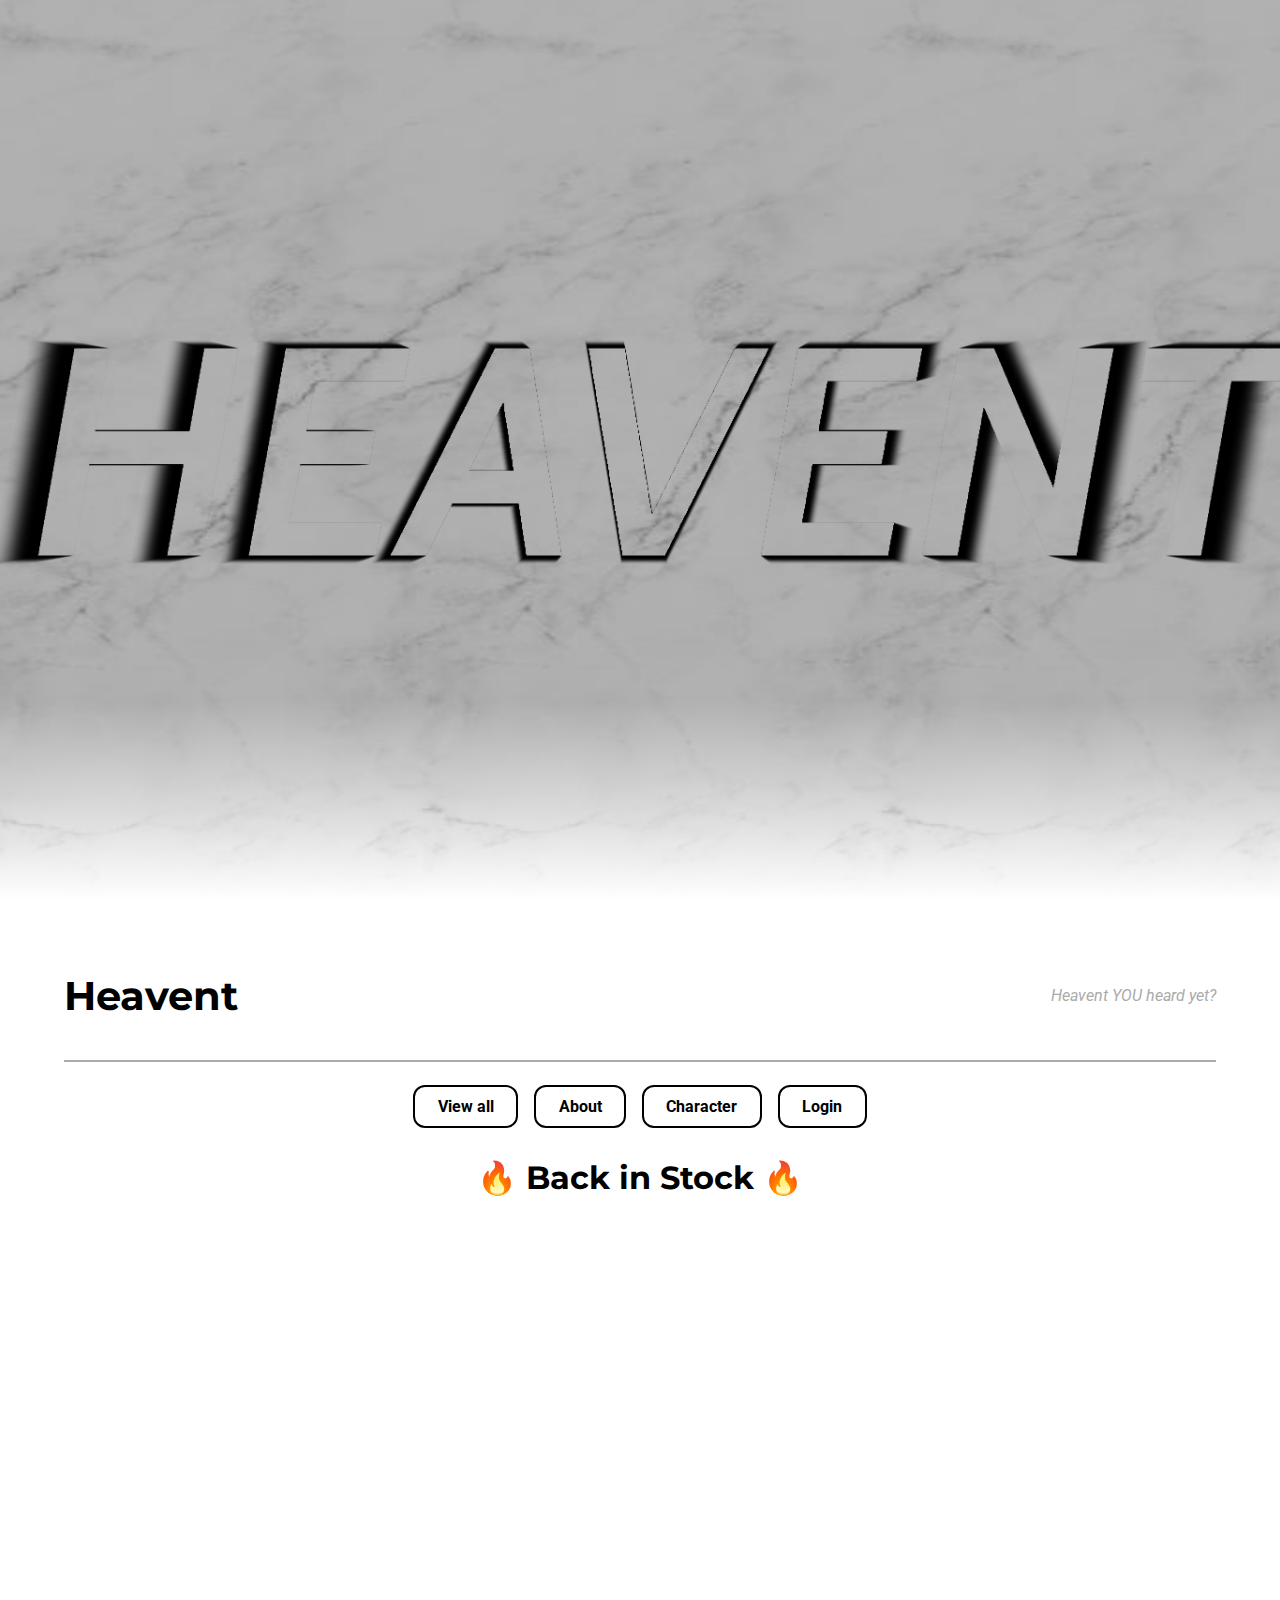
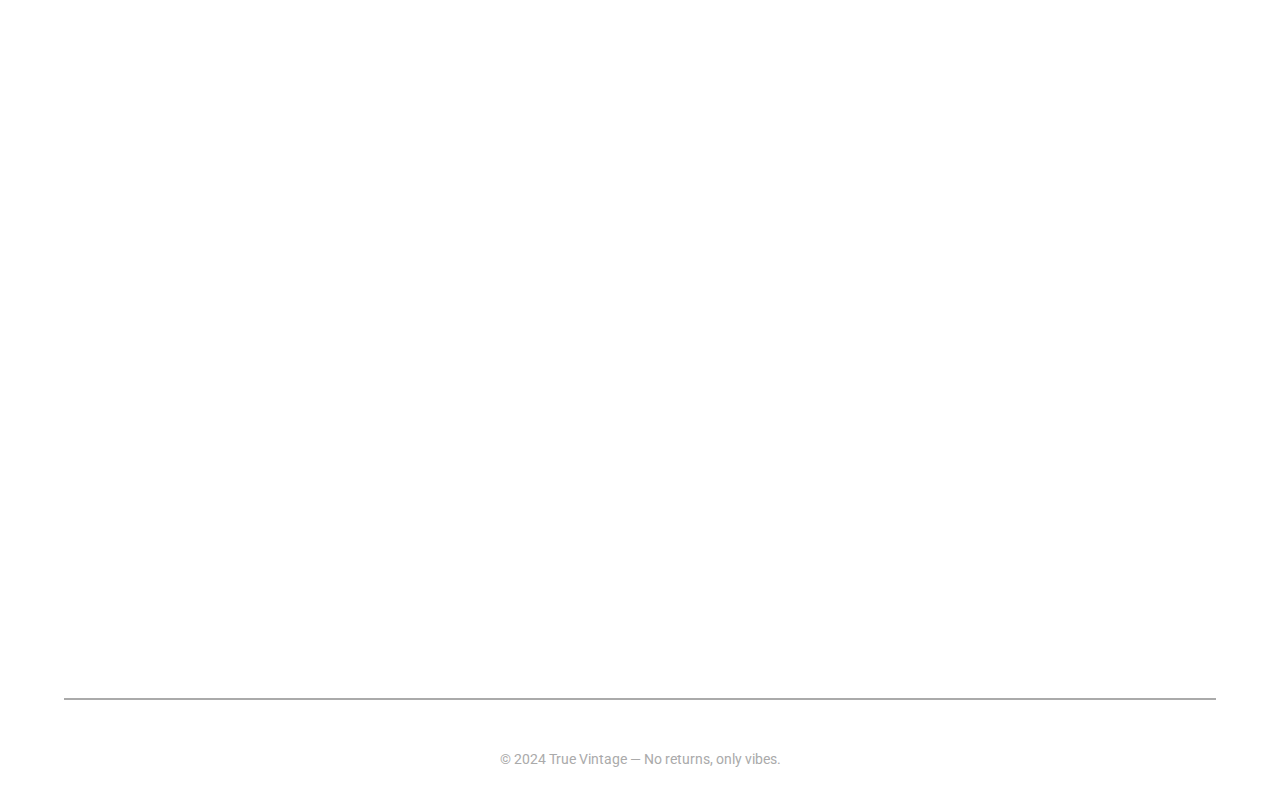
<file: index.html>
<!DOCTYPE html>
<html lang="de">
<head>
  <meta charset="UTF-8" />
  <meta name="viewport" content="width=device-width, initial-scale=1.0, maximum-scale=1.0, user-scalable=no" />
  <title>Heavent</title>
  <link href="https://fonts.googleapis.com/css2?family=Montserrat:wght@700&family=Roboto:wght@400;500&display=swap" rel="stylesheet" />
  <link rel="icon" href="/Logo.png" type="image/x-icon">
  <link rel="shortcut icon" href="/Logo.png" type="image/x-icon">
  <link rel="stylesheet" href="style.css" />
</head>
<body>
  <section class="hero">
    <h1 class="hero-brand"></h1>
  </section>

  <div class="main-content">
    <header>
      <h1 class="brand-name">Heavent</h1>
      <p class="tagline">Heavent YOU heard yet?</p>
    </header>

    <nav>
      <ul>
        <li><a href="view-all.html" class="nav-button">View all</a></li>
        <li><a href="about.html" class="nav-button">About</a></li>
        <li><a href="character.html" class="nav-button">Character</a></li>
        <li><a href="login.html" class="nav-button">Login</a></li>
      </ul>
    </nav>

    <section class="featured">
      <h3 class="section-title">🔥 Back in Stock 🔥</h3>
      <div class="grid">
        <article class="item-card">
          <div class="item-image" style="background-image: url('coming-soon.png');">
            <span class="price-tag">€199</span>
          </div>
          <div class="item-info">
            <h4>Nike Air Max 97 "Silver Bullet" (1998)</h4>
            <p>Found in a Tokyo storage unit. OG box.</p>
            <button class="buy-button">Buy Now</button>
          </div>
        </article>

        <article class="item-card">
          <div class="item-image" style="background-image: url('coming-soon.png');">
            <span class="price-tag">€199</span>
          </div>
          <div class="item-info">
            <h4>Nike Air Max 97 "Silver Bullet" (1998)</h4>
            <p>Found in a Tokyo storage unit. OG box.</p>
            <button class="buy-button">Buy Now</button>
          </div>
        </article>

        <article class="item-card">
          <div class="item-image" style="background-image: url('coming-soon.png');">
            <span class="price-tag">€199</span>
          </div>
          <div class="item-info">
            <h4>Nike Air Max 97 "Silver Bullet" (1998)</h4>
            <p>Found in a Tokyo storage unit. OG box.</p>
            <button class="buy-button">Buy Now</button>
          </div>
        </article>

        <article class="item-card">
          <div class="item-image" style="background-image: url('coming-soon.png');">
            <span class="price-tag">€89</span>
          </div>
          <div class="item-info">
            <h4>Vintage Metallica Tour Tee (1992)</h4>
            <p>Worn once, washed never.</p>
            <button class="buy-button">Buy Now</button>
          </div>
        </article>
      </div>
    </section>

    <footer>
      <p class="footer-text">© 2024 True Vintage — No returns, only vibes.</p>
    </footer>
  </div>

  <script src="index.js"></script>
</body>
</html>
</file>
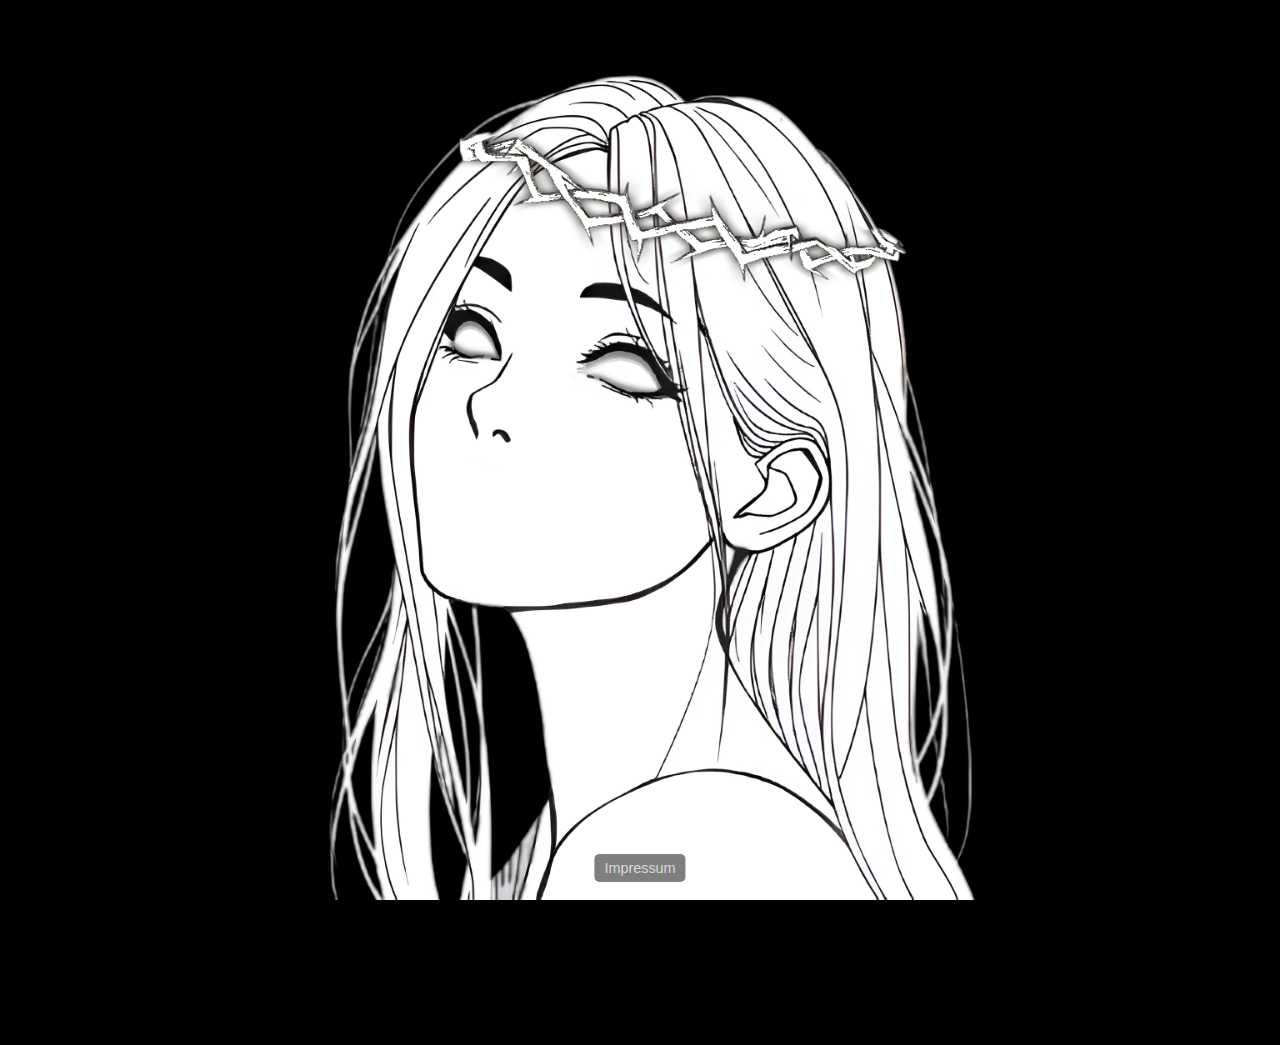
<file: about.html>
<!DOCTYPE html>
<html lang="de">
<head>
    <meta charset="UTF-8">
    <meta name="viewport" content="width=device-width, initial-scale=1.0">
    <title>Heavent - PNG-Striche eingefügt</title>
    <style>
        body {
            margin: 0;
            overflow: hidden; /* Verhindert Scrollbalken */
            display: flex;
            flex-direction: column;
            justify-content: flex-end; /* Inhalt (Container mit Bild) am unteren Rand ausrichten */
            min-height: 100vh;
            background-color: #000000; /* Schwarzer Hintergrund, passend zur Skizze */
        }

        /* --- Hintergrundbild und dessen Animation --- */
        .image-wrapper {
            width: 100vw;
            height: 100vh;
            display: flex;
            justify-content: center;
            align-items: flex-end;
            position: relative;
            overflow: hidden;
            animation: shrinkWrapper 1s forwards ease-out; /* Animation auf den Wrapper anwenden */
            transform-origin: center bottom;
            z-index: 1; /* NEW: Set higher than content initially, but lower than boxes/lines */
                                    /* We'll handle visual layering for the "behind" effect with initial positioning */
        }

        .background-image {
            max-width: 100%;
            max-height: 100%;
            object-fit: contain;
            display: block;
        }

        @keyframes shrinkWrapper {
            from {
                transform: scale(1);
            }
            to {
                transform: scale(0.8); /* Endgröße: 80% */
            }
        }

        /* --- Hauptinhalt (Titel) --- */
        .content {
            position: absolute;
            top: 0;
            left: 0;
            width: 100%;
            height: 100%;
            display: flex;
            flex-direction: column; /* Für Überschrift und Untertitel */
            justify-content: flex-start; /* Oben ausrichten */
            align-items: center; /* Horizontal zentrieren */
            padding-top: 5vh; /* Abstand vom oberen Rand */
            z-index: 0; /* NEW: Start behind the image. Will "pop out" with transform. */
            text-align: center;
            color: white;
            font-family: Arial, sans-serif;
            text-shadow: 2px 2px 4px rgba(0, 0, 0, 0.5);
            pointer-events: none; /* Macht den Content-Div durchklickbar */

            /* NEW: Initial state for animation */
            opacity: 0;
            transform: translateY(100px); /* Start hidden below its final position */
        }

        .content > * {
            pointer-events: auto; /* Macht die Elemente im Content-Div wieder klickbar */
        }

        .content h1 {
            font-size: 4em; /* Größere Schrift für "Heavent" */
            margin-bottom: 5px; /* Weniger Abstand zur Unterzeile */
            letter-spacing: 2px; /* Etwas Abstand zwischen den Buchstaben */
            text-shadow: 4px 1px 20px rgb(255, 255, 255);
        }

        .content p {
            font-size: 1.5em; /* "Not Heaven" etwas größer */
            margin-top: 0;
            opacity: 0.7; /* Leicht transparent */
        }

        /* NEW: Keyframes for the title pop-up animation */
        @keyframes contentPopUp {
            from {
                opacity: 0;
                transform: translateY(100px); /* Start below final position */
            }
            to {
                opacity: 1;
                transform: translateY(0); /* End at final position */
            }
        }

        /* --- SVG-Container für PNGs --- */
        .svg-images-container {
            position: absolute;
            top: 0;
            left: 0;
            width: 100%;
            height: 100%;
            z-index: 1; /* NEW: Adjusted to be between image and boxes, same as image-wrapper */
            pointer-events: none; /* PNGs sollen nicht klickbar sein */
            opacity: 1; /* Der Container selbst ist sichtbar, die Images werden animiert */
        }

        /* Standard-Initialzustand für alle Striche (wird per JS überschrieben) */
        .svg-images-container image {
            opacity: 0; /* Standardmäßig unsichtbar */
            clip-path: inset(0 100% 0 0); /* Dies ist ein Fallback und wird per JS angepasst */
        }

        /* Keyframes für den individuellen Striche-Fade-in */
        /* Strich wächst von RECHTS nach LINKS (vom Zentrum der Seite weg) */
        @keyframes drawLineFromRightToLeft {
            0% { opacity: 0; clip-path: inset(0 0 0 100%); } /* Rechts komplett abgeschnitten */
            100% { opacity: 1; clip-path: inset(0 0 0 0); } /* Voll sichtbar */
        }

        /* Strich wächst von LINKS nach RECHTS (vom Zentrum der Seite weg) */
        @keyframes drawLineFromLeftToRight {
            0% { opacity: 0; clip-path: inset(0 100% 0 0); } /* Links komplett abgeschnitten */
            100% { opacity: 1; clip-path: inset(0 0 0 0); } /* Voll sichtbar */
        }

        /* --- Glasboxen --- */
        .glass-box-container {
            position: absolute;
            top: 0;
            left: 0;
            width: 100%;
            height: 100%;
            z-index: 2; /* Still highest */
            pointer-events: none; /* Container selbst nicht klickbar */
        }

        .glass-box {
            position: absolute;
            width: 300px; /* Breite der Box */
            height: 270px; /* Höhe der Box */
            background-color: #030303; /* Leicht transparentes Schwarz */
            border: 1px solid rgba(255, 255, 255, 0.2); /* Heller Rand */
            border-radius: 8px; /* Leicht abgerundete Ecken */
            backdrop-filter: blur(8px); /* Der "Glas"-Effekt */
            -webkit-backdrop-filter: blur(8px); /* Für Safari */
            opacity: 0; /* Startet unsichtbar */
            transform: translateY(20px); /* Startet leicht verschoben, um einen "Pop-in" Effekt zu haben */
            pointer-events: auto; /* Die Boxen selbst sollen klickbar sein, falls nötig */

            /* Flexbox für den Inhalt der Box */
            display: flex;
            flex-direction: column; /* Inhalt vertikal anordnen */
            align-items: center; /* Horizontale Zentrierung der Elemente */
            justify-content: center; /* Vertikale Zentrierung des gesamten Inhalts (Bild + Text) */
            gap: 15px; /* Abstand zwischen Bild und Text */

            padding: 15px; /* Einheitlicher Innenabstand */
            box-sizing: border-box; /* Padding in die Breite/Höhe einbeziehen */

            font-size: 1.2em;
            color: white;
            text-shadow: 1px 1px 2px rgba(0, 0, 0, 0.3);
        }

        /* Positionierung der einzelnen Boxen - diese sollten zu den Endpunkten der "Linien" passen */
        .box-top-left {
            top: 15%;
            left: 5%;
        }

        .box-top-right {
            top: 15%;
            right: 5%;
        }

        .box-bottom-left {
            bottom: 15%;
            left: 5%;
        }

        .box-bottom-right {
            bottom: 15%;
            right: 5%;
        }

        /* Animation für die Boxen */
        @keyframes fadeInAndSlideUp {
            from {
                opacity: 0;
                transform: translateY(20px);
            }
            to {
                opacity: 1;
                transform: translateY(0);
            }
        }

        /* --- STYLES FÜR BOX-INHALTE --- */
        .glass-box img {
            max-width: 100%;
            max-height: 70%;
            height: auto;
            display: block;
            object-fit: contain;
            flex-shrink: 0;
        }

        .glass-box .box-text {
            font-size: 0.9em;
            text-align: center;
            line-height: 1.4;
            opacity: 0.8;
            display: flex;
            align-items: center;
            justify-content: center;
            padding: 0;
        }

        /* --- Neuer Style für den Impressum-Link --- */
        .impressum-link-container {
            position: absolute; /* Position absolut zum Body */
            bottom: 2vh; /* Abstand vom unteren Rand des Viewports */
            left: 50%; /* Horizontal zentrieren */
            transform: translateX(-50%); /* Exakte Zentrierung */
            z-index: 10; /* Soll über allem anderen liegen */
            text-align: center;
            padding: 5px 10px;
            background-color: rgba(0, 0, 0, 0.5); /* Leichter, transparenter Hintergrund */
            border-radius: 5px;
            pointer-events: auto; /* Muss klickbar sein */
        }

        .impressum-link-container a {
            color: rgba(255, 255, 255, 0.7); /* Hellerer, leicht transparenter Text */
            text-decoration: none; /* Keine Unterstreichung */
            font-family: Arial, sans-serif;
            font-size: 0.9em;
            transition: color 0.3s ease; /* Übergang für Hover-Effekt */
        }

        .impressum-link-container a:hover {
            color: white; /* Weiß bei Hover */
            text-decoration: underline; /* Unterstreichung bei Hover */
        }
    </style>
</head>
<body>
    <div class="image-wrapper">
        <img src="Logo.png" alt="Hintergrundbild" class="background-image">
    </div>

    <div class="content" id="mainTitleContent"> <div>
            <h1>Heavent</h1>
            <p>Heaven't YOU Heard Yet?</p>
        </div>
    </div>

    <svg class="svg-images-container" viewBox="0 0 1000 1000" preserveAspectRatio="xMidYMid meet">
        <image id="strich1" href="strich.png" x="50" y="400" width="150" height="20"
                transform="rotate(30 225 310) translate(0, 0)"></image>

        <image id="strich2" href="strich.png" x="800" y="400" width="150" height="20"
                transform="rotate(-30 775 310) translate(0, 0)"></image>

        <image id="strich3" href="strich.png" x="10" y="600" width="150" height="20"
                transform="rotate(-30 225 710) translate(0, 0)"></image>

        <image id="strich4" href="strich.png" x="850" y="600" width="150" height="20"
                transform="rotate(30 775 710) translate(0, 0)"></image>
    </svg>

    <div class="glass-box-container">
        <div id="box1" class="glass-box box-top-left">
            <img src="idea.png" alt="Icon 1">
            <p class="box-text">Latest Drop!</p>
        </div>
        <div id="box2" class="glass-box box-top-right">
            <img src="idea.png" alt="Icon 2">
            <p class="box-text">Rabatte</p>
        </div>
        <div id="box3" class="glass-box box-bottom-left">
            <img src="Mockup.png" alt="Icon 3">
            <p class="box-text">Collection</p>
        </div>
        <div id="box4" class="glass-box box-bottom-right">
            <img src="idea.png" alt="Icon 4">
            <p class="box-text">Account</p>
        </div>
    </div>

    <div class="impressum-link-container">
        <a href="impressum.html" target="_blank">Impressum</a>
    </div>

    <script>
    document.addEventListener('DOMContentLoaded', () => {
        const imageWrapper = document.querySelector('.image-wrapper');
        const svgImagesContainer = document.querySelector('.svg-images-container');
        const glassBoxes = document.querySelectorAll('.glass-box');
        const pngImages = document.querySelectorAll('.svg-images-container image');
        const mainTitleContent = document.getElementById('mainTitleContent'); // Get the main title content div

        // --- Global timings for animations ---
        // REDUCED: Duration of background image shrink in ms
        const initialImageShrinkDuration = 700; // Was 1000ms, now 0.7 seconds

        const pngFadeInDuration = 800; // Duration of a single PNG animation in ms
        const delayBetweenPNGs = 50; // ms delay between starting individual PNGs

        const boxAnimationStartDelay = 400; // Milliseconds after simultaneous start of Logo & Strokes
        const boxFadeInDuration = 800; // Duration of a single box animation in ms

        // Adjusted: Animation timing for the main title content
        // Start even closer to the shrink end, or just after it.
        const contentAnimationStartDelay = initialImageShrinkDuration - 100; // Was -200, now -100 (starts later relative to shrink, but shrink itself is faster)
        const contentAnimationDuration = 800; // Duration of title pop-up animation

        const imgElement = document.querySelector('.background-image');

        // Function to safely start all animations once the background image is loaded
        const initializeAnimations = () => {
            console.log('Background image loaded or animation readiness reached. Starting animation sequence...');
            startAnimations();
        };

        // Event listener for image load
        imgElement.addEventListener('load', initializeAnimations);
        imgElement.addEventListener('error', () => {
            console.error('Error loading background image! Check path: ' + imgElement.src);
            // If image fails to load, proceed with animations after a very short delay
            setTimeout(initializeAnimations, 100);
        });

        // Check if image is already loaded (from cache)
        if (imgElement.complete) {
            initializeAnimations();
        }


        function getAnimationAndInitialClipPathForStroke(imgElement) {
            const svgRect = svgImagesContainer.getBoundingClientRect();
            const svgCenterX = svgRect.left + svgRect.width / 2;

            const imgRect = imgElement.getBoundingClientRect();
            const imgCenterX = imgRect.left + imgRect.width / 2;

            if (imgCenterX < svgCenterX) {
                return {
                    animationName: 'drawLineFromRightToLeft',
                    initialClipPath: 'inset(0 0 0 100%)'
                };
            } else {
                return {
                    animationName: 'drawLineFromLeftToRight',
                    initialClipPath: 'inset(0 100% 0 0)'
                };
            }
        }

        function startAnimations() {
            console.log('Starting PNG phase (parallel to image shrink)...');

            pngImages.forEach((img, index) => {
                const delay = (index * delayBetweenPNGs / 1000); // Delay in seconds
                const { animationName, initialClipPath } = getAnimationAndInitialClipPathForStroke(img);

                img.style.clipPath = initialClipPath;
                img.style.opacity = '0';

                img.style.animation = `${animationName} ${pngFadeInDuration / 1000}s ease-out ${delay}s forwards`;
                console.log(`PNG ${index + 1} animation '${animationName}' started with delay ${delay * 1000}ms.`);
            });

            setTimeout(() => {
                console.log('Starting box phase (parallel and overlapping with PNGs)...');
                glassBoxes.forEach((box) => {
                    box.style.animation = `fadeInAndSlideUp ${boxFadeInDuration / 1000}s forwards ease-out`;
                    console.log(`Box started.`);
                });
            }, boxAnimationStartDelay);

            // Trigger the main title pop-up animation
            setTimeout(() => {
                console.log('Starting title pop-up animation...');
                mainTitleContent.style.animation = `contentPopUp ${contentAnimationDuration / 1000}s forwards ease-out`;
            }, contentAnimationStartDelay);
        }
    });
    </script>
</body>
</html>
</file>
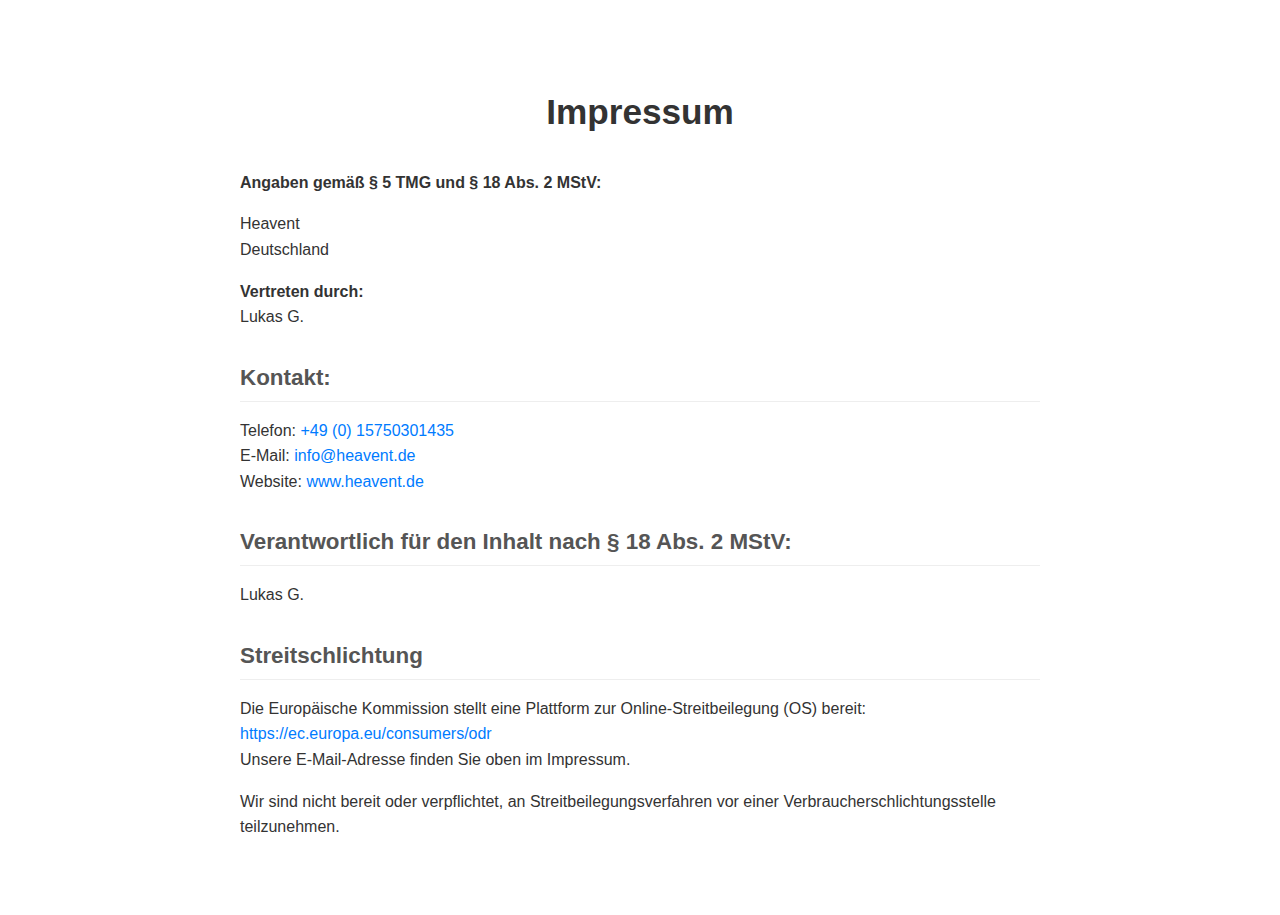
<file: impressum.html>
<!DOCTYPE html>
<html lang="en">
<head>
    <meta charset="UTF-8">
    <meta name="viewport" content="width=device-width, initial-scale=1.0">
    <title>Impressum</title>
    <link rel="stylesheet" href="impressum.css" />
</head>
<body>
    <div class="impressum-container">
    <h1>Impressum</h1>

    <p><strong>Angaben gemäß § 5 TMG und § 18 Abs. 2 MStV:</strong></p>

    <p>
        Heavent<br>
        Deutschland
    </p>

    <p><strong>Vertreten durch:</strong><br>
    Lukas G.</p>

    <h2>Kontakt:</h2>
    <p>
        Telefon: <a href="tel:[Deine Telefonnummer, z.B. +4915750301435]">+49 (0) 15750301435</a><br>
        E-Mail: <a href="mailto:[Deine E-Mail-Adresse, z.B. support@heavent.de]">info@heavent.de</a><br>
        Website: <a href="[Deine Website-URL, z.B. https://www.heavent.de]" target="_blank" rel="noopener">www.heavent.de</a>
    </p>


    <h2>Verantwortlich für den Inhalt nach § 18 Abs. 2 MStV:</h2>
    <p>
        Lukas G.<br>
    </p>

    <h2>Streitschlichtung</h2>
    <p>
        Die Europäische Kommission stellt eine Plattform zur Online-Streitbeilegung (OS) bereit: <br class="mobile-break"><a href="https://ec.europa.eu/consumers/odr" target="_blank" rel="noopener">https://ec.europa.eu/consumers/odr</a><br>
        Unsere E-Mail-Adresse finden Sie oben im Impressum.
    </p>
    <p>
        Wir sind nicht bereit oder verpflichtet, an Streitbeilegungsverfahren vor einer Verbraucherschlichtungsstelle teilzunehmen.
    </p>
</div>
</body>
</html>
</file>
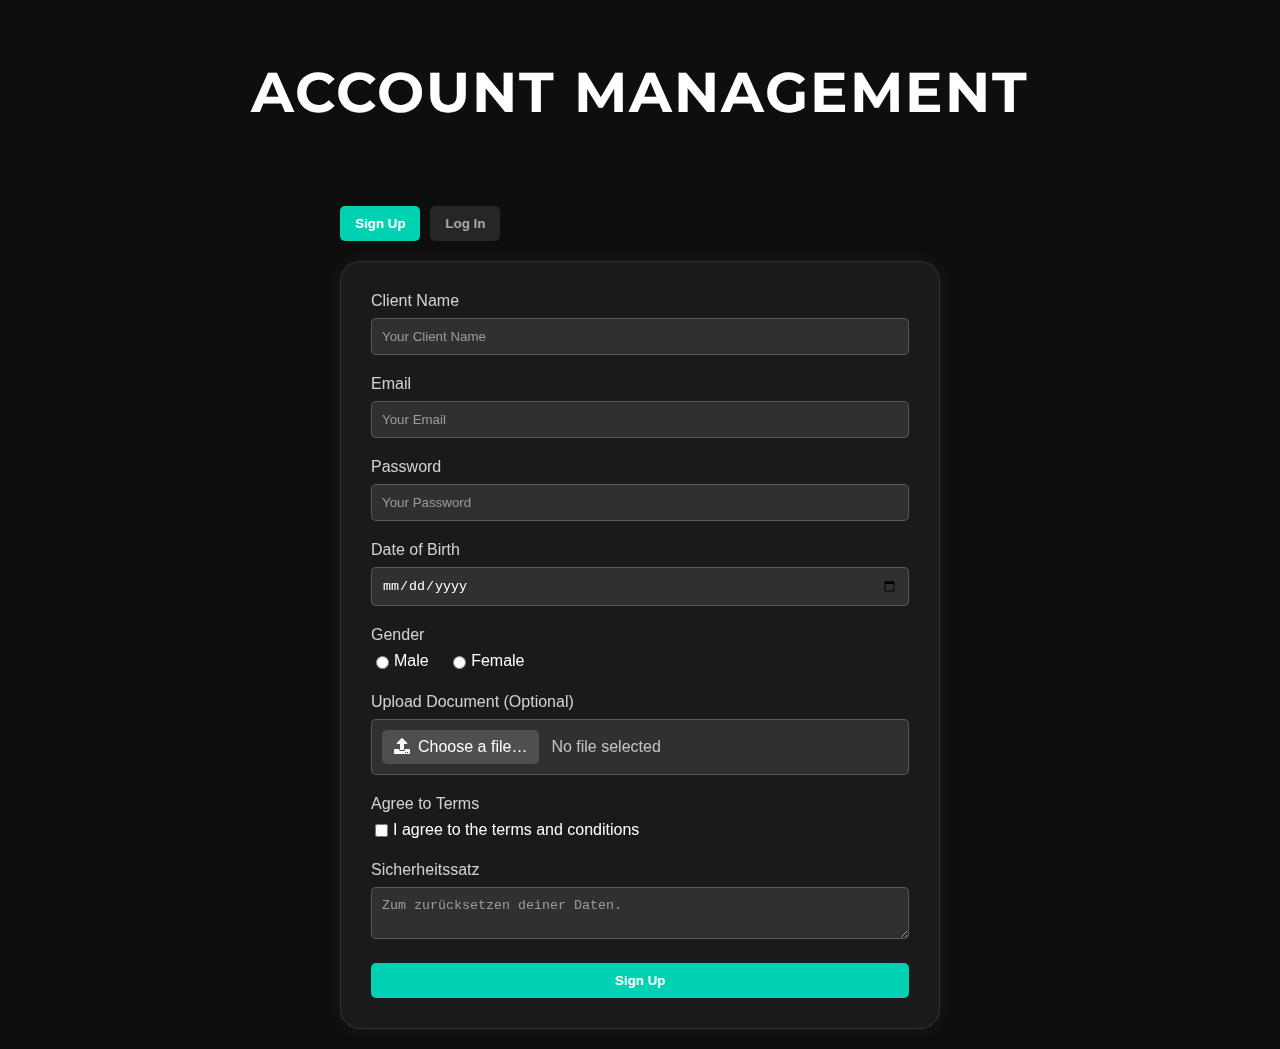
<file: login.html>
<!DOCTYPE html>
<html lang="de">
<head>
    <meta charset="UTF-8" />
    <meta name="viewport" content="width=device-width, initial-scale=1.0" />
    <title>Account Management</title>
    <link href="https://fonts.googleapis.com/css2?family=Montserrat:wght@900&display=swap" rel="stylesheet" />
    <link rel="stylesheet" href="https://cdnjs.cloudflare.com/ajax/libs/font-awesome/5.15.4/css/all.min.css">
    <style>
        body {
            margin: 0;
            padding: 0;
            background: #0e0e0e;
            font-family: 'Arial', sans-serif;
            color: white;
            display: flex;
            flex-direction: column;
            justify-content: center;
            align-items: center;
            min-height: 100vh;
            padding: 20px;
            box-sizing: border-box;
        }

        h1 {
            width: 100%;
            text-align: center;
            font-family: 'Montserrat', sans-serif;
            font-size: 3.5em;
            margin-bottom: 50px;
            letter-spacing: 2px;
            text-transform: uppercase;
            color: white;
            flex-shrink: 0;
            padding-bottom: 30px;
        }

        .form-card {
            max-width: 600px;
            width: 100%;
            background: rgba(255, 255, 255, 0.05);
            border: 1px solid rgba(255, 255, 255, 0.1);
            border-radius: 20px;
            padding: 30px;
            backdrop-filter: blur(8px);
            box-shadow: 0 0 20px rgba(255, 255, 255, 0.05);
            box-sizing: border-box;
            transition: transform 0.3s ease;
        }

        .form-card:hover {
            transform: translateY(-10px);
        }

        .form-card.hidden {
            display: none;
        }

        .form-field {
            margin-bottom: 20px;
        }

        .form-field .label {
            display: block;
            font-size: 1em;
            margin-bottom: 8px;
            opacity: 0.8;
        }

        .form-field .input,
        .form-field .textarea,
        .form-field .file-upload {
            width: 100%;
            padding: 10px;
            background: rgba(255, 255, 255, 0.1);
            border: 1px solid rgba(255, 255, 255, 0.2);
            border-radius: 5px;
            color: white;
            box-sizing: border-box;
            transition: border-color 0.3s ease;
        }

        .form-field .input:focus,
        .form-field .textarea:focus {
            outline: none;
            border-color: #00d1b2;
        }

        .form-field .input::placeholder,
        .form-field .textarea::placeholder {
            color: rgba(255, 255, 255, 0.5);
        }

        .radio-group label,
        .checkbox-group label {
            margin-right: 15px;
            cursor: pointer;
            display: inline-flex;
            align-items: center;
        }

        .radio-group input[type="radio"],
        .checkbox-group input[type="checkbox"] {
            margin-right: 5px;
        }

        .file-upload {
            display: flex;
            align-items: center;
            gap: 10px;
            padding: 0;
        }

        .file-label {
            display: flex;
            flex-grow: 1;
            align-items: center;
            cursor: pointer;
        }

        .file-cta {
            background-color: rgba(255, 255, 255, 0.15);
            border-radius: 5px;
            padding: 8px 12px;
            display: flex;
            align-items: center;
            gap: 8px;
        }

        .file-name {
            padding: 8px 12px;
            opacity: 0.7;
            white-space: nowrap;
            overflow: hidden;
            text-overflow: ellipsis;
            flex-grow: 1;
        }

        .file-input {
            display: none;
        }

        .button-group {
            display: flex;
            gap: 15px;
            margin-top: 20px;
        }

        .button {
            padding: 10px 20px;
            border-radius: 5px;
            font-weight: bold;
            cursor: pointer;
            border: none;
            transition: background-color 0.3s ease;
            color: white;
            flex: 1;
        }

        .button.is-primary {
            background-color: #00d1b2;
        }

        .button.is-primary:hover {
            background-color: #00b89c;
        }

        .button.is-danger {
            background-color: #f14668;
        }

        .button.is-danger:hover {
            background-color: #ef2750;
        }

        .button.is-loading {
            position: relative;
            pointer-events: none;
            color: transparent !important;
        }

        .button.is-loading::after {
            content: "";
            position: absolute;
            top: calc(50% - 8px);
            left: calc(50% - 8px);
            width: 16px;
            height: 16px;
            border: 2px solid white;
            border-top-color: transparent;
            border-radius: 50%;
            animation: spin 1s linear infinite;
        }

        @keyframes spin {
            to { transform: rotate(360deg); }
        }

        .message {
            display: none;
            margin-top: 20px;
            padding: 10px;
            border-radius: 4px;
            font-weight: bold;
            text-align: center;
            max-width: 600px;
            width: 100%;
        }

        .is-success {
            background-color: #48c78e;
            color: white;
        }

        .is-danger {
            background-color: #f14668;
            color: white;
        }

        .is-info {
            background-color: beige;
            color: black;
        }

        /* Tabs/Toggle */
        .tab-group {
            display: flex;
            gap: 10px;
            margin-bottom: 20px;
            width: 100%;
            max-width: 600px;
        }

        .tab-button {
            padding: 10px 15px;
            border: none;
            background: rgba(255, 255, 255, 0.1);
            border-radius: 5px;
            color: rgba(255, 255, 255, 0.6);
            cursor: pointer;
            font-weight: bold;
            transition: background-color 0.3s ease;
        }

        .tab-button.active {
            background-color: #00d1b2;
            color: white;
        }

        .tab-button:hover:not(.active) {
            background-color: rgba(255, 255, 255, 0.2);
        }


        /* Responsive adjustments */
        @media (max-width: 768px) {
            h1 {
                font-size: 2.5em;
                margin-bottom: 30px;
            }
            .form-card {
                padding: 20px;
            }
            .button-group {
                flex-direction: column;
            }
        }
    </style>
</head>
<body>
    <h1>Account Management</h1>

    <div class="tab-group">
        <button class="tab-button active" id="register-tab">Sign Up</button>
        <button class="tab-button" id="login-tab">Log In</button>
    </div>

    <div class="form-card" id="register-form-card">
        <form id="register-form">
            <div class="form-field">
                <label class="label">Client Name</label>
                <input class="input" type="text" placeholder="Your Client Name" name="Client Name" required />
            </div>
            <div class="form-field">
                <label class="label">Email</label>
                <input class="input" type="email" placeholder="Your Email" name="Email" required />
            </div>
            <div class="form-field">
                <label class="label">Password</label>
                <input class="input" type="password" placeholder="Your Password" name="Password" required />
            </div>
            <div class="form-field">
                <label class="label">Date of Birth</label>
                <input class="input" type="date" name="DOB" />
            </div>
            <div class="form-field">
                <label class="label">Gender</label>
                <div class="radio-group">
                    <label>
                        <input type="radio" name="Gender" value="male" /> Male
                    </label>
                    <label>
                        <input type="radio" name="Gender" value="female" /> Female
                    </label>
                </div>
            </div>
            <div class="form-field">
                <label class="label">Upload Document (Optional)</label>
                <div class="file-upload">
                    <label class="file-label">
                        <input class="file-input" type="file" name="theFile" id="registerFileInput" accept="*/*" />
                        <span class="file-cta">
                            <span class="file-icon">
                                <i class="fas fa-upload"></i>
                            </span>
                            <span class="file-label-text"> Choose a file… </span>
                        </span>
                        <span class="file-name" id="registerFileNameDisplay">No file selected</span>
                    </label>
                </div>
            </div>
            <input type="hidden" name="filename" id="actualFilename" />
            <div class="form-field">
                <label class="label">Agree to Terms</label>
                <div class="checkbox-group">
                    <label>
                        <input type="checkbox" name="Agree To Terms" value="yes" required /> I agree to the terms and conditions
                    </label>
                </div>
            </div>
            <div class="form-field">
                <label class="label">Sicherheitssatz </label>
                <textarea class="textarea" placeholder="Zum zurücksetzen deiner Daten." name="Notes"></textarea>
            </div>
            <div class="button-group">
                <button class="button is-primary" type="submit" id="register-button">Sign Up</button>
            </div>
        </form>
    </div>

    <div class="form-card hidden" id="login-form-card">
        <form id="login-form">
            <div class="form-field">
                <label class="label">Name or Email</label>
                <input class="input" type="text" placeholder="Your Client Name or Email" name="UsernameOrEmail" required />
            </div>
            <div class="form-field">
                <label class="label">Password</label>
                <input class="input" type="password" placeholder="Your Password" name="Password" required />
            </div>
            <div class="button-group">
                <button class="button is-primary" type="submit" id="login-button">Log In</button>
                <button class="button is-danger" type="button" id="login-cancel-button">Cancel</button>
            </div>
        </form>
    </div>

    <div id="message" class="message"></div>

    <script>
        const registerForm = document.getElementById("register-form");
        const loginForm = document.getElementById("login-form");
        const registerFormCard = document.getElementById("register-form-card");
        const loginFormCard = document.getElementById("login-form-card");
        const registerTab = document.getElementById("register-tab");
        const loginTab = document.getElementById("login-tab");
        const messageDiv = document.getElementById("message");

        const registerFileInput = document.getElementById("registerFileInput");
        const registerFileNameDisplay = document.getElementById("registerFileNameDisplay");
        
        // Fügt eine neue Konstante für das Login-Inputfeld hinzu
        const loginUsernameOrEmailInput = document.querySelector('#login-form [name="UsernameOrEmail"]');

        // Tabs switching logic
        registerTab.addEventListener("click", () => {
            registerFormCard.classList.remove("hidden");
            loginFormCard.classList.add("hidden");
            registerTab.classList.add("active");
            loginTab.classList.remove("active");
            messageDiv.style.display = "none";
        });

        loginTab.addEventListener("click", () => {
            loginFormCard.classList.remove("hidden");
            registerFormCard.classList.add("hidden");
            loginTab.classList.add("active");
            registerTab.classList.remove("active");
            messageDiv.style.display = "none";
        });

        // Update displayed filename on file selection
        registerFileInput.addEventListener("change", function () {
            if (this.files && this.files.length > 0) {
                registerFileNameDisplay.textContent = this.files[0].name;
            } else {
                registerFileNameDisplay.textContent = "No file selected";
            }
        });

        // Function to handle file upload
        async function uploadFile(file) {
            return new Promise((resolve, reject) => {
                const fr = new FileReader();
                fr.onload = (e) => {
                    const data = e.target.result.split(",");
                    const obj = {
                        fileName: file.name,
                        mimeType: data[0].match(/:(\w.+);/)[1],
                        data: data[1],
                    };
                    resolve(obj);
                };
                fr.onerror = reject;
                fr.readAsDataURL(file);
            });
        }

        // Form submission logic
        async function handleSubmit(e, type) {
            e.preventDefault();
            messageDiv.textContent = type === 'register' ? "Signing up..." : "Logging in...";
            messageDiv.className = "message is-info";
            messageDiv.style.display = "block";

            const button = type === 'register' ? document.getElementById("register-button") : document.getElementById("login-button");
            button.disabled = true;
            button.classList.add("is-loading");

            try {
                const form = type === 'register' ? registerForm : loginForm;
                const formData = new FormData(form);
                const formDataObj = {};

                for (let [key, value] of formData.entries()) {
                    formDataObj[key] = value;
                }

                formDataObj.type = type;

                if (type === 'register' && registerFileInput.files.length > 0) {
                    const fileObj = await uploadFile(registerFileInput.files[0]);
                    formDataObj.fileData = fileObj;
                }
                
                // Neue Logik für das Login-Formular
                if (type === 'login') {
                    // Überprüfen, ob es sich um eine E-Mail-Adresse handelt (enthält ein @-Zeichen)
                    if (loginUsernameOrEmailInput.value.includes('@')) {
                        formDataObj.Email = loginUsernameOrEmailInput.value;
                    } else {
                        formDataObj['Client Name'] = loginUsernameOrEmailInput.value;
                    }
                    delete formDataObj.UsernameOrEmail; // Entfernen des ursprünglichen Feldes
                }

                const scriptURL = "https://script.google.com/macros/s/AKfycbwm5_ojZX7cZSiLdkgLocig64Xzx47_HLrx9mqvWBxtKewVIiTXCWGhnNusL_CcnThplA/exec";

                const response = await fetch(scriptURL, {
                    redirect: "follow",
                    method: "POST",
                    body: JSON.stringify(formDataObj),
                    headers: { "Content-Type": "text/plain;charset=utf-8" },
                });

                const data = await response.json();

                if (data.status === "success") {
                    messageDiv.textContent = data.message || (type === 'register' ? "Registration successful!" : "Login successful!");
                    messageDiv.className = "message is-success";
                    
                    form.reset();
                    if (type === 'register') {
                        registerFileNameDisplay.textContent = "No file selected";
                    }

                    setTimeout(() => {
                        window.location.href = 'index.html';
                    }, 2000); 

                } else {
                    throw new Error(data.message || (type === 'register' ? "Registration failed" : "Login failed"));
                }
            } catch (error) {
                console.error("Error:", error);
                messageDiv.textContent = "Error: " + error.message;
                messageDiv.className = "message is-danger";
            } finally {
                button.disabled = false;
                button.classList.remove("is-loading");
                
                if (messageDiv.className.includes("is-danger")) {
                    setTimeout(() => {
                        messageDiv.style.display = "none";
                    }, 4000);
                }
            }
        }

        registerForm.addEventListener("submit", (e) => handleSubmit(e, 'register'));
        loginForm.addEventListener("submit", (e) => handleSubmit(e, 'login'));
        document.getElementById("login-cancel-button").addEventListener("click", () => {
            loginForm.reset();
            messageDiv.style.display = "none";
        });
    </script>
</body>
</html>
</file>
<file: style.css>
/* ===================== GLOBALS ===================== */
* {
  margin: 0;
  padding: 0;
  box-sizing: border-box;
}

:root {
  --primary: #000000;
  --secondary: #00ff3783;
  --background: #ffffff;
  --text: #000000;
  --muted: #aaaaaa;
  --highlight: #ffffff;
  --card-shadow: rgba(0, 0, 0, 0.5);
  --radius: 12px;
  --hero-fade-duration: 1.2s;
}

body {
  font-family: 'Roboto', sans-serif;
  background: var(--background);
  color: var(--text);
  line-height: 1.6;
  overflow-x: hidden;
}

/* ===================== HERO SECTION ===================== */
.hero {
  height: 100vh;
  width: 100%;
  display: flex;
  justify-content: center;
  align-items: center;
  background: linear-gradient(rgba(0, 0, 0, 0.3), rgba(0, 0, 0, 0.3)), 
              url("test-bg.png");
  background-size: cover;
  background-position: center;
  position: relative;
  transition: all var(--hero-fade-duration) cubic-bezier(0.16, 1, 0.3, 1);
}

.hero::after {
  content: '';
  position: absolute;
  bottom: 0;
  left: 0;
  width: 100%;
  height: 200px;
  background: linear-gradient(to bottom, transparent 0%, var(--background) 100%);
  z-index: 1;
}

.hero-brand {
  font-family: 'Montserrat', sans-serif;
  font-size: 5rem;
  color: white;
  text-align: center;
  text-shadow: 0 0 20px rgba(0, 0, 0, 0.8);
  opacity: 1;
  transform: translateY(0);
  transition: all var(--hero-fade-duration) cubic-bezier(0.16, 1, 0.3, 1);
  z-index: 2;
}

.main-content {
  position: relative;
  z-index: 2;
  background: var(--background);
  padding: 2rem 4rem;
  max-width: 1600px;
  margin: 0 auto;
}

/* ===================== HEADER & NAVIGATION ===================== */
header {
  display: flex;
  justify-content: space-between;
  align-items: center;
  flex-wrap: wrap;
  gap: 1rem;
  padding-bottom: 2rem;
  border-bottom: 2px solid var(--muted);
  margin-top: 2rem;
}

.brand-name {
  font-family: 'Montserrat', sans-serif;
  font-size: 2.5rem;
  color: black;
}

.tagline {
  font-style: italic;
  color: var(--muted);
  font-size: 1rem;
}

nav {
  margin: 2rem 0;
  text-align: center;
}

nav ul {
  display: flex;
  justify-content: center;
  flex-wrap: wrap;
  gap: 1rem;
  list-style: none;
}

.nav-button {
  position: relative;
  z-index: 1;
  overflow: hidden;
  text-decoration: none;
  color: var(--primary);
  padding: 0.6rem 1.4rem;
  border: 2px solid var(--primary);
  border-radius: var(--radius);
  font-weight: bold;
  transition: all 0.3s ease;
  background-color: transparent;
}

.nav-button:hover {
  background: var(--primary);
  color: var(--highlight);
}

/* ===================== PRODUCT GRID ===================== */
.featured {
  text-align: center;
  margin-bottom: 4rem;
}

.section-title {
  font-size: 2rem;
  color: var(--primary);
  margin-bottom: 2rem;
  font-family: 'Montserrat', sans-serif;
}

.grid {
  display: grid;
  grid-template-columns: repeat(auto-fit, minmax(320px, 1fr));
  gap: 2.5rem;
}

.item-card {
  background: var(--highlight);
  border-radius: var(--radius);
  overflow: hidden;
  box-shadow: 0 6px 20px var(--card-shadow);
  transition: transform 0.3s ease, box-shadow 0.3s ease;
  cursor: pointer;
}

.item-card:hover {
  transform: translateY(-10px);
  box-shadow: 0 15px 30px rgba(0, 0, 0, 0.3);
}

.item-image {
  aspect-ratio: 4/3;
  background-size: contain; 
  background-repeat: no-repeat; /* Add this to prevent repeating if image is smaller than container */
  background-position: center;
  position: relative;
}

.price-tag {
  position: absolute;
  top: 12px;
  right: 12px;
  background: var(--secondary);
  color: #fff;
  padding: 0.4rem 0.8rem;
  border-radius: 6px;
  font-weight: bold;
  font-size: 0.95rem;
}

.item-info {
  padding: 1.5rem;
  color: black;
  border-top: 1px solid var(--muted);
}

.item-info h4 {
  font-family: 'Montserrat', sans-serif;
  font-size: 1.4rem;
  margin-bottom: 0.5rem;
}

.item-info p {
  font-size: 1rem;
  margin-bottom: 1rem;
}

.buy-button {
  background: transparent;
  color: var(--primary);
  border: 2px solid var(--primary);
  padding: 0.6rem 1.2rem;
  font-size: 1rem;
  border-radius: 4px;
  cursor: pointer;
  text-transform: uppercase;
  letter-spacing: 1px;
  font-weight: bold;
  transition: all 0.3s ease;
  width: 100%;
}

.buy-button:hover {
  background: var(--primary);
  color: white;
}

/* ===================== DETAIL VIEW OVERLAY ===================== */
.overlay {
  position: fixed;
  top: 0;
  left: 0;
  width: 100%;
  height: 100%;
  background: rgba(0, 0, 0, 0.9);
  z-index: 1000;
  display: flex;
  justify-content: center;
  align-items: center;
  opacity: 0;
  visibility: hidden;
  transition: all 0.3s ease;
}

.overlay.active {
  opacity: 1;
  visibility: visible;
}

.detail-container {
  position: relative;
  width: 90%;
  max-width: 1200px;
  max-height: 90vh;
  overflow-y: auto;
  transform: scale(0.9);
  opacity: 0;
  transition: all 0.3s cubic-bezier(0.175, 0.885, 0.32, 1.275);
}

.detail-container.active {
  transform: scale(1);
  opacity: 1;
  overflow: hidden;
}

.detail-view {
  background: white;
  border-radius: var(--radius);
  overflow: hidden;
  display: grid;
  grid-template-columns: 1fr 1fr;
}

.detail-view .item-image {
  aspect-ratio: 1/1;
  background-size: cover;
  background-position: center;
}

.detail-view .item-info {
  padding: 3rem;
  display: flex;
  flex-direction: column;
  justify-content: center;
}

.close-btn {
  position: absolute;
  top: 20px;
  right: 20px;
  background: var(--primary);
  color: white;
  border: none;
  width: 40px;
  height: 40px;
  border-radius: 50%;
  font-size: 1.5rem;
  cursor: pointer;
  z-index: 10;
}

/* --- HIER IST DER KORREKTE CODE FÜR DIE SEITENÜBERGANGS-ANIMATION --- */
.page-transition-overlay {
    position: fixed;
    top: 0;
    left: 0;
    width: 100%;
    height: 100%;
    background-color: #0e0e0e; /* Deine gewünschte Dunkelfarbe */
    z-index: 99999; /* Stellt sicher, dass es über allem anderen liegt */
    opacity: 0; /* Startet transparent */
    visibility: hidden; /* Standardmäßig unsichtbar */
    /* Die CSS-Transition: opacity über die Dauer, visibility am Ende der Dauer */
    /* Dies definiert den Übergang, wenn es von 'hidden' zu 'visible' geht */
    transition: opacity 0.5s ease-out, visibility 0s 0.5s; /* 2.5s Abdunkel-Dauer */
}

/* Zustand, wenn die Animation aktiv ist (wird per JS hinzugefügt ) */
.page-transition-overlay.active {
    opacity: 1; /* Wird vollständig deckend */
    visibility: visible; /* Wird sichtbar */
    /* Dies definiert den Übergang, wenn es von 'visible' zu 'hidden' geht */
    transition: opacity 0.5s ease-out, visibility 0.5s; /* Hier wird visibility sofort sichtbar */
}
/* --- ENDE DES KORRIGIERTEN CODE-ABSCHNITTS --- */
body.no-scroll {
  overflow: hidden;
}

/* ===================== FOOTER ===================== */
footer {
  text-align: center;
  font-size: 0.9rem;
  color: var(--muted);
  padding-top: 3rem;
  border-top: 2px solid var(--muted);
}

/* ===================== ANIMATIONS ===================== */
@keyframes fadeInUp {
  from {
    opacity: 0;
    transform: translateY(20px);
  }
  to {
    opacity: 1;
    transform: translateY(0);
  }
}

.item-card {
  animation: fadeInUp 0.5s ease forwards;
  opacity: 0;
}

.item-card:nth-child(1) { animation-delay: 0.1s; }
.item-card:nth-child(2) { animation-delay: 0.2s; }
.item-card:nth-child(3) { animation-delay: 0.3s; }
.item-card:nth-child(4) { animation-delay: 0.4s; }

/* ===================== RESPONSIVE ===================== */
@media (max-width: 768px) {
  body {
    padding: 0;
  }
  
  .hero-brand {
    font-size: 3rem;
  }
  
  .main-content {
    padding: 1.5rem;
  }
  
  .detail-view {
    grid-template-columns: 1fr;
  }
  
  .detail-view .item-image {
    aspect-ratio: 4/3;
  }
  
  .detail-view .item-info {
    padding: 1.5rem;
  }
}
</file>
<file: impressum.css>
/* Impressum-Container */
.impressum-container {
    max-width: 800px; /* Maximale Breite, passt sich deinem Design an */
    margin: 40px auto; /* Zentriert den Inhalt und gibt oben/unten etwas Abstand */
    padding: 20px;
    font-family: Arial, sans-serif; /* Standard-Schriftart, kann an dein Branding angepasst werden */
    line-height: 1.6;
    color: #333; /* Standardtextfarbe */
}

/* Überschriften */
.impressum-container h1 {
    font-size: 2.2em; /* Größe der Hauptüberschrift */
    color: #333; /* Farbe der Hauptüberschrift */
    margin-bottom: 30px;
    text-align: center; /* Zentriert die Hauptüberschrift */
}

.impressum-container h2 {
    font-size: 1.4em; /* Größe der Unterüberschriften */
    color: #555; /* Farbe der Unterüberschriften */
    margin-top: 30px;
    margin-bottom: 10px;
    border-bottom: 1px solid #eee; /* Leichte Trennlinie unter H2 */
    padding-bottom: 5px;
}

/* Absätze */
.impressum-container p {
    margin-bottom: 15px;
}

/* Links */
.impressum-container a {
    color: #007bff; /* Standardlinkfarbe, passe sie an dein Branding an */
    text-decoration: none; /* Keine Unterstreichung */
}

.impressum-container a:hover {
    text-decoration: underline; /* Unterstreichung beim Hover */
}

/* Optionale Anpassung für mobile Ansicht (Zeilenumbruch für OS-Plattform) */
@media (max-width: 600px) {
    .impressum-container {
        margin: 20px 15px; /* Etwas weniger Seitenabstand auf kleinen Bildschirmen */
        padding: 15px;
    }
    .impressum-container h1 {
        font-size: 1.8em;
    }
    .impressum-container h2 {
        font-size: 1.2em;
    }
    .impressum-container .mobile-break {
        display: block; /* Zeilenumbruch auf kleinen Bildschirmen erzwingen */
    }
}
</file>
